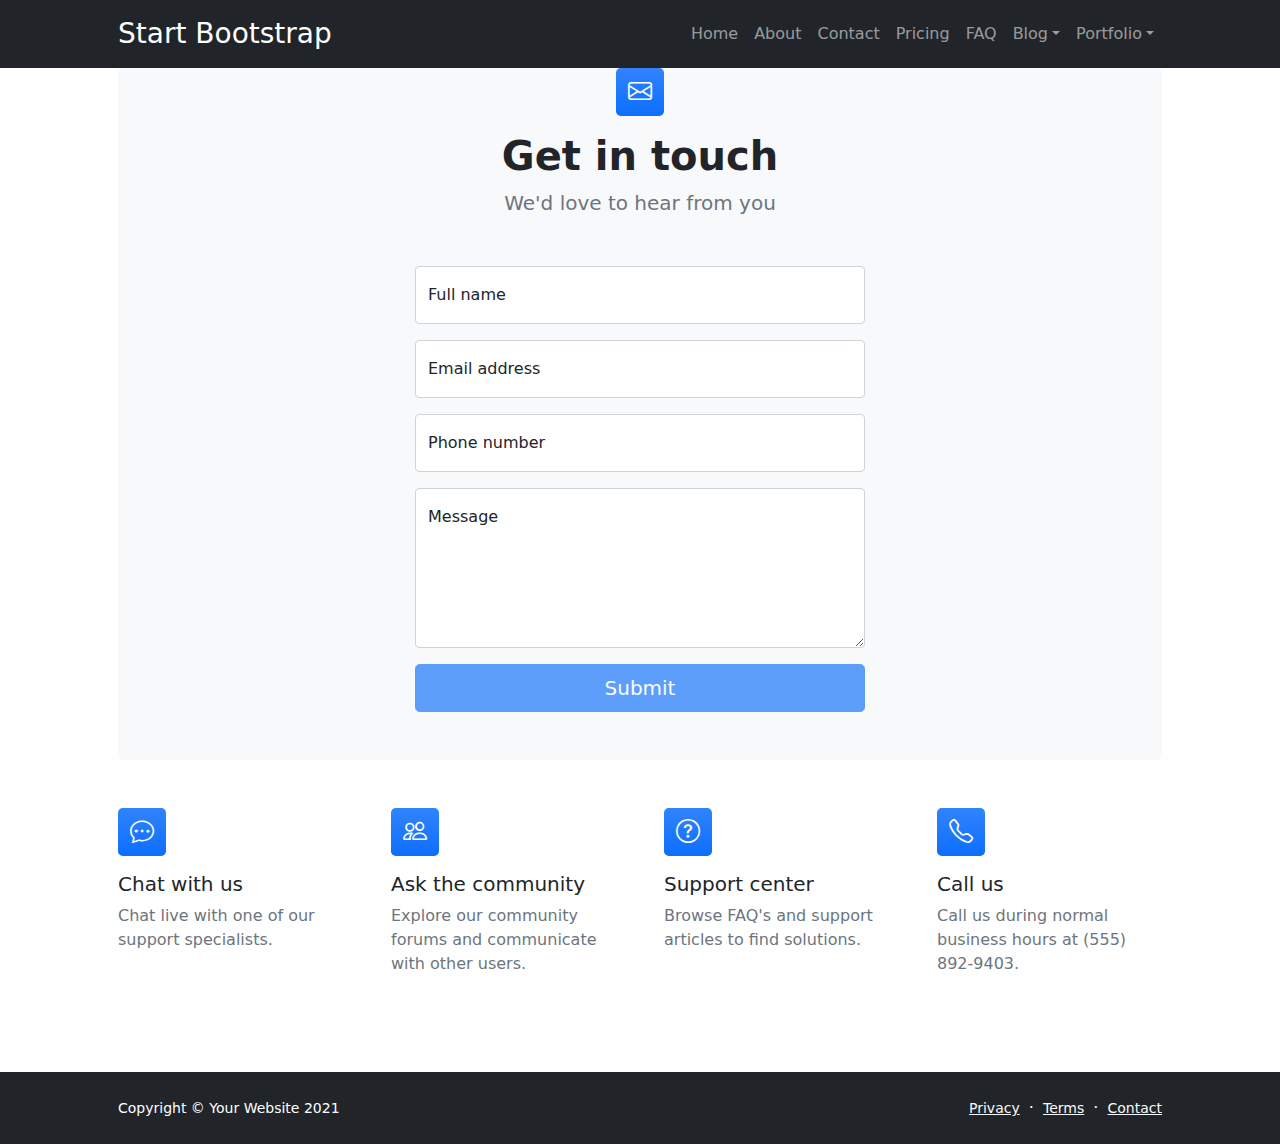
<file: web/contact.html>
<!DOCTYPE html>
<html lang="en">
    <head>
        <meta charset="utf-8" />
        <meta name="viewport" content="width=device-width, initial-scale=1, shrink-to-fit=no" />
        <meta name="description" content />
        <meta name="author" content />
        <title>Modern Business - Start Bootstrap Template</title>
        <!-- Favicon-->
        <link rel="icon" type="image/x-icon" href="assets/favicon.ico" />
        <!-- Bootstrap icons-->
        <link href="https://cdn.jsdelivr.net/npm/bootstrap-icons@1.5.0/font/bootstrap-icons.css" rel="stylesheet" />
        <!-- Core theme CSS (includes Bootstrap)-->
        <link href="css/styles.css" rel="stylesheet" />
    </head>
    <body class="d-flex flex-column">
        <main class="flex-shrink-0">
            <!-- Navigation-->
            <nav class="navbar navbar-expand-lg navbar-dark bg-dark">
                <div class="container px-5">
                    <a class="navbar-brand" href="index.html">Start Bootstrap</a>
                    <button class="navbar-toggler" type="button" data-bs-toggle="collapse" data-bs-target="#navbarSupportedContent" aria-controls="navbarSupportedContent" aria-expanded="false" aria-label="Toggle navigation"><span class="navbar-toggler-icon"></span></button>
                    <div class="collapse navbar-collapse" id="navbarSupportedContent">
                        <ul class="navbar-nav ms-auto mb-2 mb-lg-0">
                            <li class="nav-item"><a class="nav-link" href="index.html">Home</a></li>
                            <li class="nav-item"><a class="nav-link" href="about.html">About</a></li>
                            <li class="nav-item"><a class="nav-link" href="contact.html">Contact</a></li>
                            <li class="nav-item"><a class="nav-link" href="pricing.html">Pricing</a></li>
                            <li class="nav-item"><a class="nav-link" href="faq.html">FAQ</a></li>
                            <li class="nav-item dropdown">
                                <a class="nav-link dropdown-toggle" id="navbarDropdownBlog" href="#" role="button" data-bs-toggle="dropdown" aria-expanded="false">Blog</a>
                                <ul class="dropdown-menu dropdown-menu-end" aria-labelledby="navbarDropdownBlog">
                                    <li><a class="dropdown-item" href="blog-home.html">Blog Home</a></li>
                                    <li><a class="dropdown-item" href="blog-post.html">Blog Post</a></li>
                                </ul>
                            </li>
                            <li class="nav-item dropdown">
                                <a class="nav-link dropdown-toggle" id="navbarDropdownPortfolio" href="#" role="button" data-bs-toggle="dropdown" aria-expanded="false">Portfolio</a>
                                <ul class="dropdown-menu dropdown-menu-end" aria-labelledby="navbarDropdownPortfolio">
                                    <li><a class="dropdown-item" href="portfolio-overview.html">Portfolio Overview</a></li>
                                    <li><a class="dropdown-item" href="portfolio-item.html">Portfolio Item</a></li>
                                </ul>
                            </li>
                        </ul>
                    </div>
                </div>
            </nav>
            <!-- Page content-->
            <section class="py-5">
                <div class="container px-5">
                    <!-- Contact form-->
                    <div class="bg-light rounded-3 py-5 px-4 px-md-5 mb-5">
                        <div class="text-center mb-5">
                            <div class="feature bg-primary bg-gradient text-white rounded-3 mb-3"><i class="bi bi-envelope"></i></div>
                            <h1 class="fw-bolder">Get in touch</h1>
                            <p class="lead fw-normal text-muted mb-0">We'd love to hear from you</p>
                        </div>
                        <div class="row gx-5 justify-content-center">
                            <div class="col-lg-8 col-xl-6">
                                <!-- * * * * * * * * * * * * * * *-->
                                <!-- * * SB Forms Contact Form * *-->
                                <!-- * * * * * * * * * * * * * * *-->
                                <!-- This form is pre-integrated with SB Forms.-->
                                <!-- To make this form functional, sign up at-->
                                <!-- https://startbootstrap.com/solution/contact-forms-->
                                <!-- to get an API token!-->
                                <form id="contactForm" data-sb-form-api-token="API_TOKEN">
                                    <!-- Name input-->
                                    <div class="form-floating mb-3">
                                        <input class="form-control" id="name" type="text" placeholder="Enter your name..." data-sb-validations="required" />
                                        <label for="name">Full name</label>
                                        <div class="invalid-feedback" data-sb-feedback="name:required">A name is required.</div>
                                    </div>
                                    <!-- Email address input-->
                                    <div class="form-floating mb-3">
                                        <input class="form-control" id="email" type="email" placeholder="name@example.com" data-sb-validations="required,email" />
                                        <label for="email">Email address</label>
                                        <div class="invalid-feedback" data-sb-feedback="email:required">An email is required.</div>
                                        <div class="invalid-feedback" data-sb-feedback="email:email">Email is not valid.</div>
                                    </div>
                                    <!-- Phone number input-->
                                    <div class="form-floating mb-3">
                                        <input class="form-control" id="phone" type="tel" placeholder="(123) 456-7890" data-sb-validations="required" />
                                        <label for="phone">Phone number</label>
                                        <div class="invalid-feedback" data-sb-feedback="phone:required">A phone number is required.</div>
                                    </div>
                                    <!-- Message input-->
                                    <div class="form-floating mb-3">
                                        <textarea class="form-control" id="message" type="text" placeholder="Enter your message here..." style="height: 10rem" data-sb-validations="required"></textarea>
                                        <label for="message">Message</label>
                                        <div class="invalid-feedback" data-sb-feedback="message:required">A message is required.</div>
                                    </div>
                                    <!-- Submit success message-->
                                    <!---->
                                    <!-- This is what your users will see when the form-->
                                    <!-- has successfully submitted-->
                                    <div class="d-none" id="submitSuccessMessage">
                                        <div class="text-center mb-3">
                                            <div class="fw-bolder">Form submission successful!</div>
                                            To activate this form, sign up at
                                            <br />
                                            <a href="https://startbootstrap.com/solution/contact-forms">https://startbootstrap.com/solution/contact-forms</a>
                                        </div>
                                    </div>
                                    <!-- Submit error message-->
                                    <!---->
                                    <!-- This is what your users will see when there is-->
                                    <!-- an error submitting the form-->
                                    <div class="d-none" id="submitErrorMessage"><div class="text-center text-danger mb-3">Error sending message!</div></div>
                                    <!-- Submit Button-->
                                    <div class="d-grid"><button class="btn btn-primary btn-lg disabled" id="submitButton" type="submit">Submit</button></div>
                                </form>
                            </div>
                        </div>
                    </div>
                    <!-- Contact cards-->
                    <div class="row gx-5 row-cols-2 row-cols-lg-4 py-5">
                        <div class="col">
                            <div class="feature bg-primary bg-gradient text-white rounded-3 mb-3"><i class="bi bi-chat-dots"></i></div>
                            <div class="h5 mb-2">Chat with us</div>
                            <p class="text-muted mb-0">Chat live with one of our support specialists.</p>
                        </div>
                        <div class="col">
                            <div class="feature bg-primary bg-gradient text-white rounded-3 mb-3"><i class="bi bi-people"></i></div>
                            <div class="h5">Ask the community</div>
                            <p class="text-muted mb-0">Explore our community forums and communicate with other users.</p>
                        </div>
                        <div class="col">
                            <div class="feature bg-primary bg-gradient text-white rounded-3 mb-3"><i class="bi bi-question-circle"></i></div>
                            <div class="h5">Support center</div>
                            <p class="text-muted mb-0">Browse FAQ's and support articles to find solutions.</p>
                        </div>
                        <div class="col">
                            <div class="feature bg-primary bg-gradient text-white rounded-3 mb-3"><i class="bi bi-telephone"></i></div>
                            <div class="h5">Call us</div>
                            <p class="text-muted mb-0">Call us during normal business hours at (555) 892-9403.</p>
                        </div>
                    </div>
                </div>
            </section>
        </main>
        <!-- Footer-->
        <footer class="bg-dark py-4 mt-auto">
            <div class="container px-5">
                <div class="row align-items-center justify-content-between flex-column flex-sm-row">
                    <div class="col-auto"><div class="small m-0 text-white">Copyright &copy; Your Website 2021</div></div>
                    <div class="col-auto">
                        <a class="link-light small" href="#!">Privacy</a>
                        <span class="text-white mx-1">&middot;</span>
                        <a class="link-light small" href="#!">Terms</a>
                        <span class="text-white mx-1">&middot;</span>
                        <a class="link-light small" href="#!">Contact</a>
                    </div>
                </div>
            </div>
        </footer>
        <!-- Bootstrap core JS-->
        <script src="https://cdn.jsdelivr.net/npm/bootstrap@5.1.0/dist/js/bootstrap.bundle.min.js"></script>
        <!-- Core theme JS-->
        <script src="js/scripts.js"></script>
        <!-- * * * * * * * * * * * * * * * * * * * * * * * * * * * * * * * * * * * * * * * *-->
        <!-- * *                               SB Forms JS                               * *-->
        <!-- * * Activate your form at https://startbootstrap.com/solution/contact-forms * *-->
        <!-- * * * * * * * * * * * * * * * * * * * * * * * * * * * * * * * * * * * * * * * *-->
        <script src="https://cdn.startbootstrap.com/sb-forms-latest.js"></script>
    </body>
</html>
</file>
